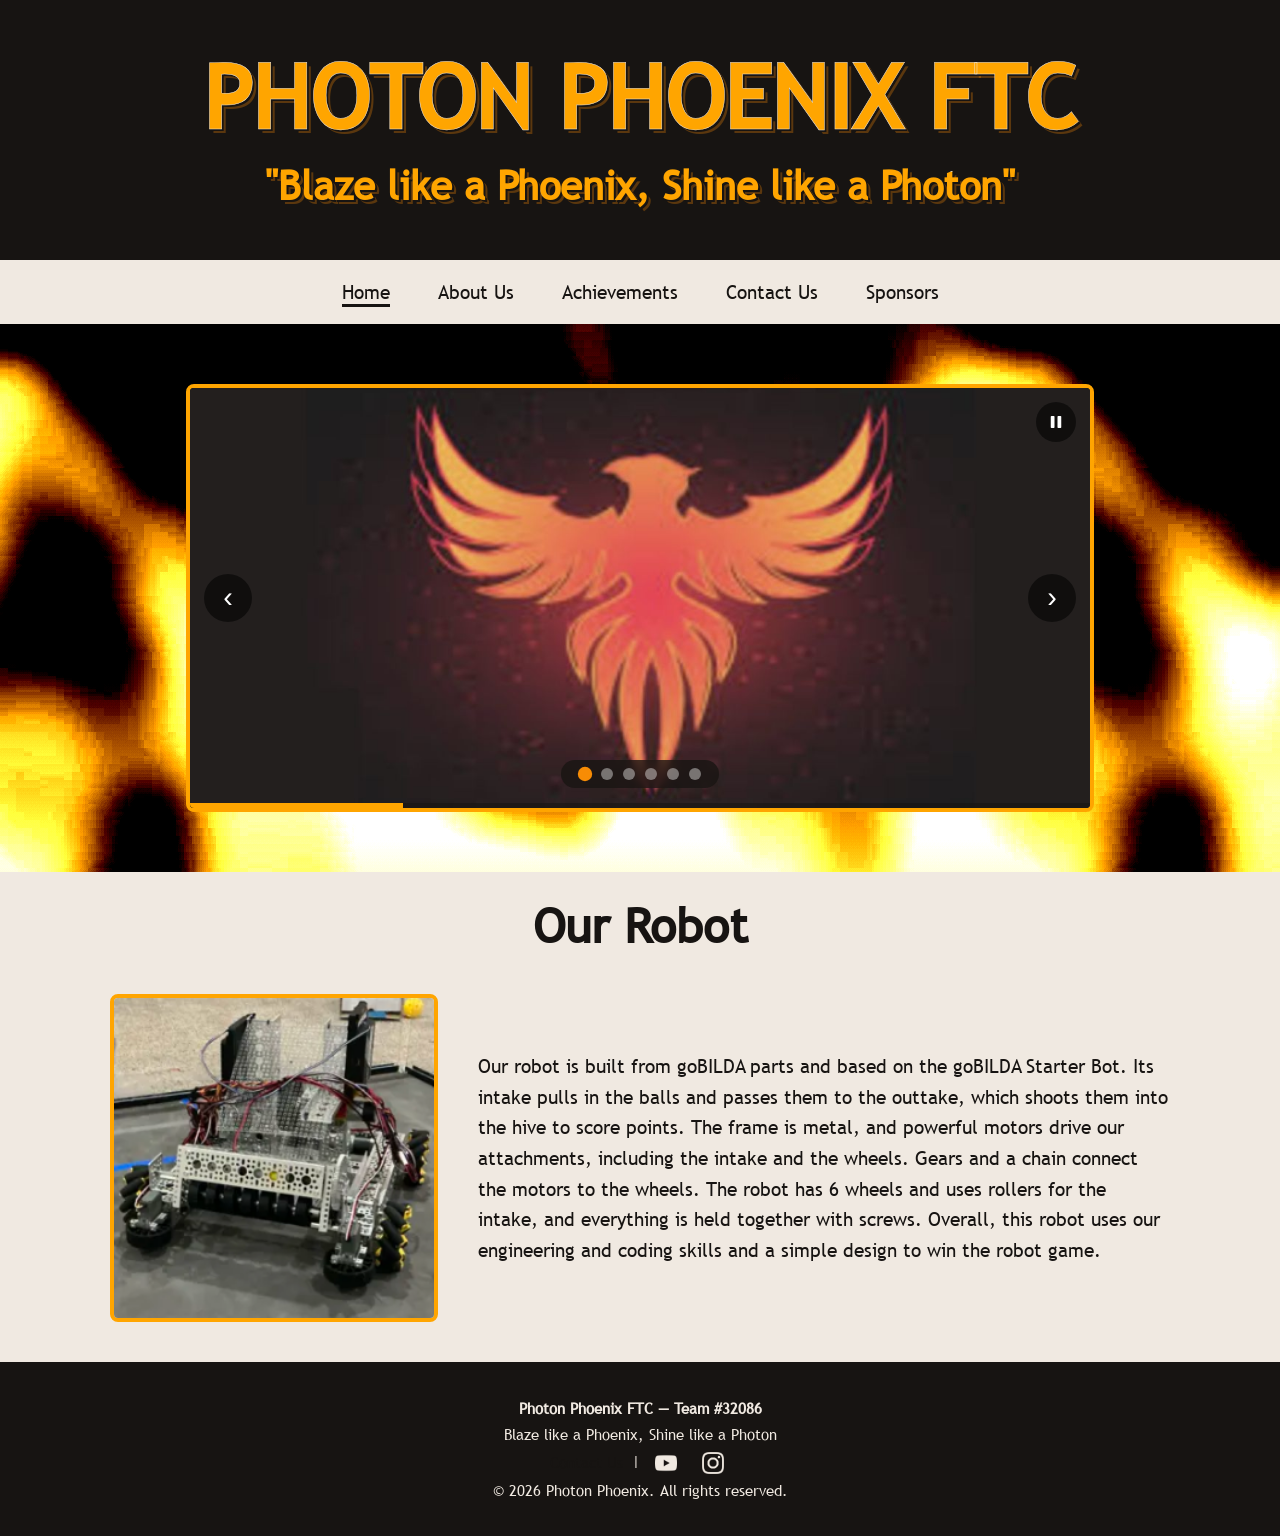
<file: index.html>
<!DOCTYPE html>
<html lang="en-US">
<head>
  <meta charset="utf-8">
  <meta name="viewport" content="width=device-width, initial-scale=1">
  <title>Home – Photon Phoenix FTC</title>
  <link rel="icon" type="image/png" href="assets/images/icon.png">
  <link rel="stylesheet" href="style.css">
  <script src="script.js" defer></script>
</head>
<body>
  <header class="title-banner">
    <h1>PHOTON PHOENIX FTC</h1>
    <h2>"Blaze like a Phoenix, Shine like a Photon"</h2>
  </header>
  <nav class="site-nav" aria-label="Main">
    <a class="link active" href="index.html" aria-current="page">Home</a> <a class="link" href="about-us.html">About Us</a> <a class="link" href="achievements.html">Achievements</a> <a class="link" href="contact-us.html">Contact Us</a> <a class="link" href="sponsors.html">Sponsors</a>
  </nav>
<main>
  <div class="fire-wrapper">
    <section class="carousel-container" aria-label="Team photos">
      <button type="button" class="carousel-btn prev" onclick="prevImage()" aria-label="Previous image">‹</button>
      <div class="carousel-track">
        <img id="bannerImageBack" src="assets/images/IMG_0383.jpg" alt="Photon Phoenix Team Showcase" class="carousel-slide">
        <img id="bannerImageFront" src="assets/images/IMG_0383.jpg" alt="Photon Phoenix Team Showcase" class="carousel-slide">
      </div>
      <button type="button" class="carousel-toggle" id="carouselToggle" onclick="toggleAutoRotate()" aria-label="Pause slideshow">
        <svg class="icon-pause" viewBox="0 0 24 24" width="18" height="18" aria-hidden="true"><rect x="5" y="4" width="5" height="16" rx="1"/><rect x="14" y="4" width="5" height="16" rx="1"/></svg>
        <svg class="icon-play" viewBox="0 0 24 24" width="18" height="18" aria-hidden="true"><path d="M7 4.5v15a1 1 0 0 0 1.5.86l12-7.5a1 1 0 0 0 0-1.72l-12-7.5A1 1 0 0 0 7 4.5z"/></svg>
      </button>
      <div class="carousel-dots" id="carouselDots"></div>
      <div class="carousel-progress" aria-hidden="true"><div class="carousel-progress-fill" id="carouselProgress"></div></div>
      <button type="button" class="carousel-btn next" onclick="nextImage()" aria-label="Next image">›</button>
    </section>
  </div>

  <h3 style="color: #171412;">Our Robot</h3>
  <section class="section">
    <img src="assets/images/robot.png" alt="Our robot" class="section-logo">
    <p class="intro-text">
Our robot is built from goBILDA parts and based on the goBILDA Starter Bot. Its intake pulls in the balls and passes them to the outtake, which shoots them into the hive to score points. The frame is metal, and powerful motors drive our attachments, including the intake and the wheels. Gears and a chain connect the motors to the wheels. The robot has 6 wheels and uses rollers for the intake, and everything is held together with screws. Overall, this robot uses our engineering and coding skills and a simple design to win the robot game.
    </p>
  </section>
</main>
<footer>
  <p><strong>Photon Phoenix FTC — Team #32086</strong></p>
  <p>Blaze like a Phoenix, Shine like a Photon</p>
  <p>
    <a href="contact-us.html">Contact Us</a> |
    <a href="https://www.youtube.com/@FTC_PhotonPhoenix"><img src="assets/images/youtube.png" alt="YouTube" class="social-icon"></a>
    <a href="https://instagram.com"><img src="assets/images/instagram.png" alt="Instagram" class="social-icon"></a>
  </p>
  <p>&copy; 2026 Photon Phoenix. All rights reserved.</p>
</footer>
</body>
</html>
</file>
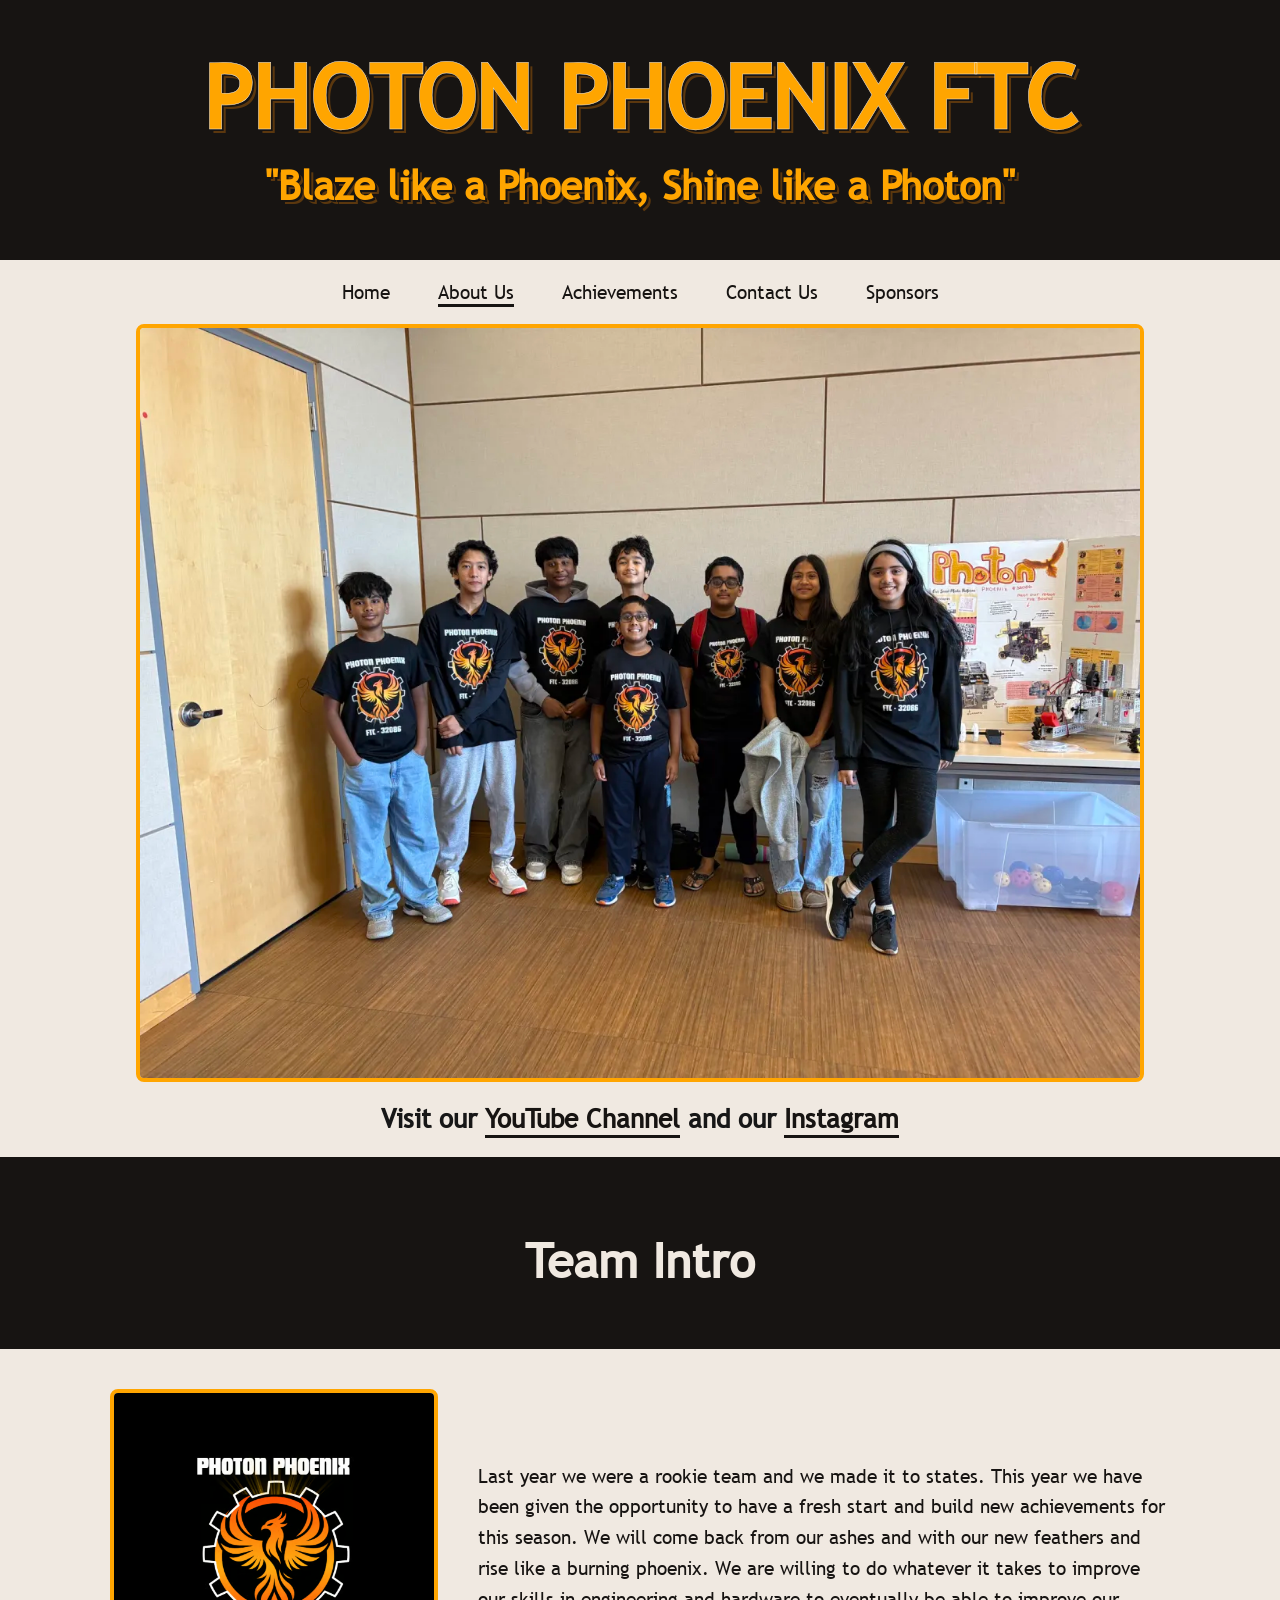
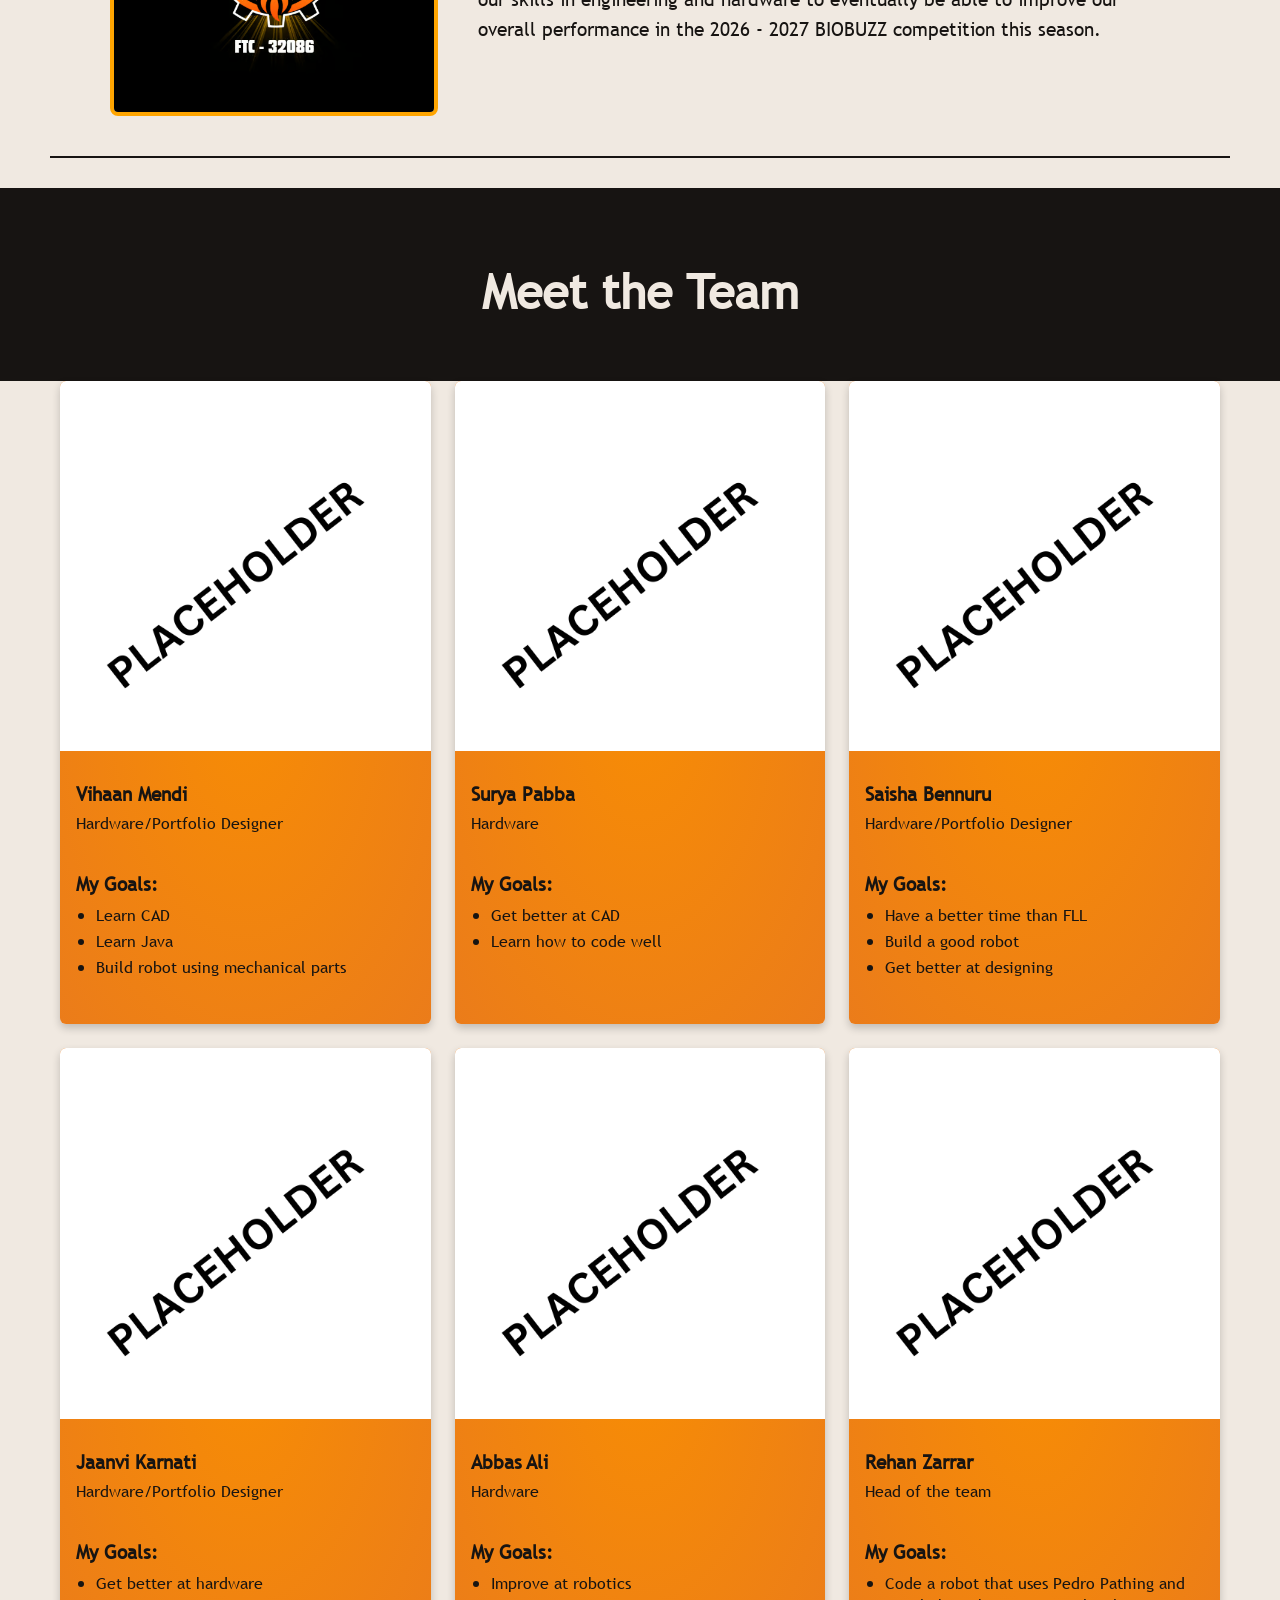
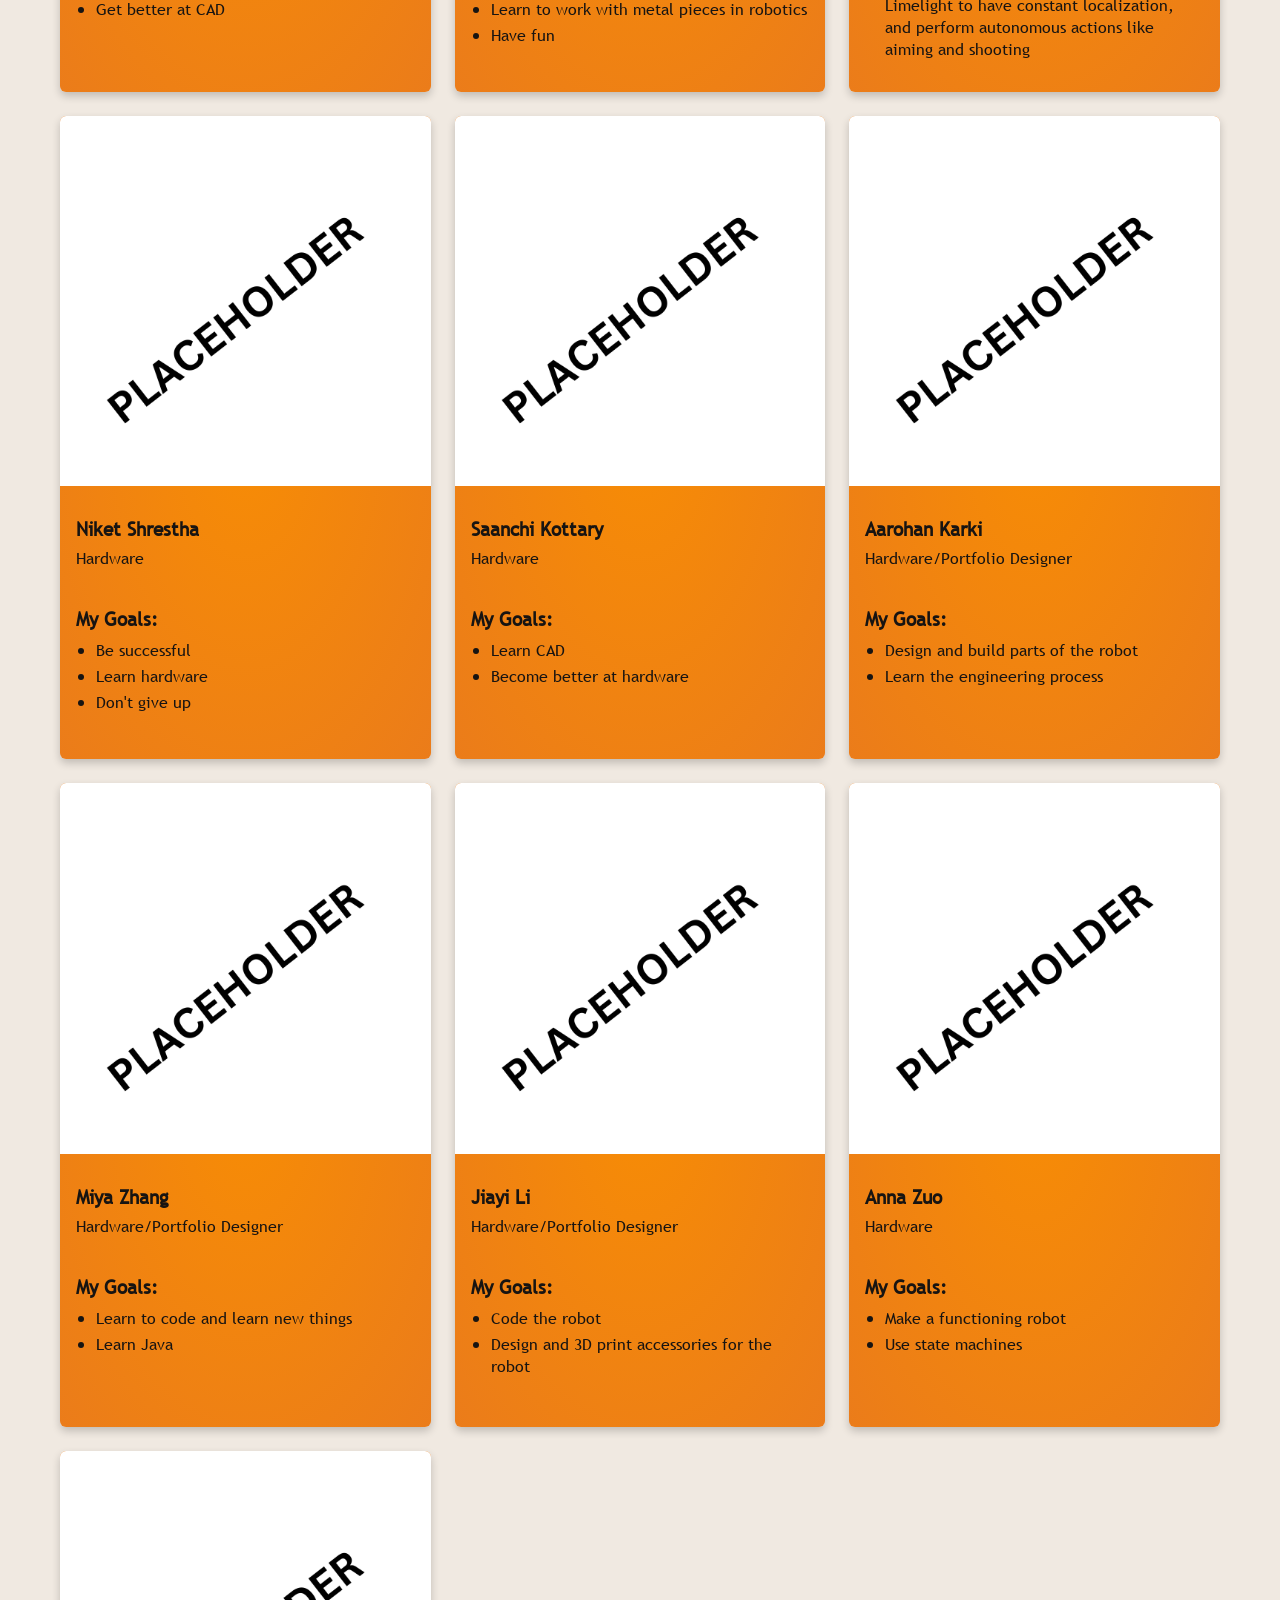
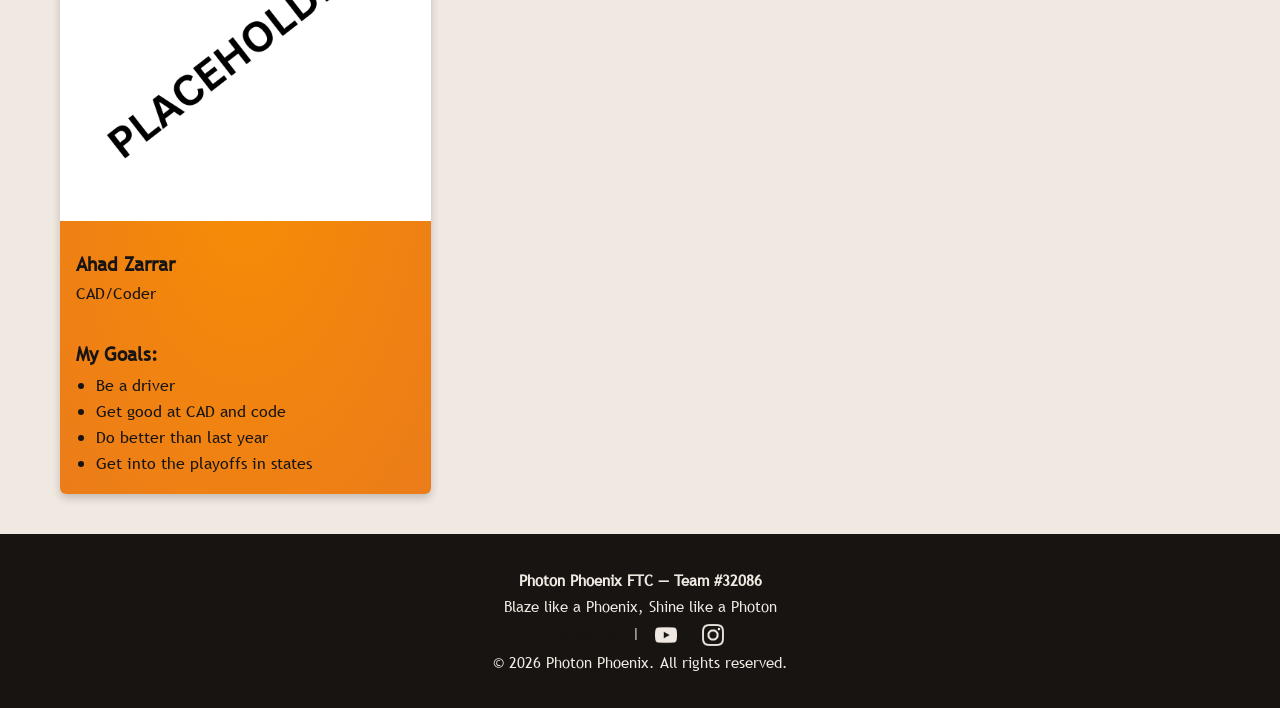
<file: about-us.html>
<!DOCTYPE html>
<html lang="en-US">
<head>
  <meta charset="utf-8">
  <meta name="viewport" content="width=device-width, initial-scale=1">
  <title>About Us – Photon Phoenix FTC</title>
  <link rel="icon" type="image/png" href="assets/images/icon.png">
  <link rel="stylesheet" href="style.css">
</head>
<body>
  <header class="title-banner">
    <h1>PHOTON PHOENIX FTC</h1>
    <h2>"Blaze like a Phoenix, Shine like a Photon"</h2>
  </header>
  <nav class="site-nav" aria-label="Main">
    <a class="link" href="index.html">Home</a> <a class="link active" href="about-us.html" aria-current="page">About Us</a> <a class="link" href="achievements.html">Achievements</a> <a class="link" href="contact-us.html">Contact Us</a> <a class="link" href="sponsors.html">Sponsors</a>
  </nav>
<main>
  <div class="centered"><img src="assets/images/team.png" alt="Photon Phoenix team" class="section-logo3"></div>

  <h4 class="external-links">Visit our <a class="link active" href="https://www.youtube.com/@FTC_PhotonPhoenix">YouTube Channel</a> and our <a class="link active" href="https://instagram.com">Instagram</a></h4>
<br/>
  <header class="title-banner">
    <h3>Team Intro</h3>
  </header>

  <section class="section">
    <img src="assets/images/mainlogo.png" alt="Photon Phoenix Logo" class="section-logo">
    <p class="intro-text">
Last year we were a rookie team and we made it to states. This year we have been given the opportunity to have a fresh start and build new achievements for this season. We will come back from our ashes and with our new feathers and rise like a burning phoenix. We are willing to do whatever it takes to improve our skills in engineering and hardware to eventually be able to improve our overall performance in the 2026 - 2027 BIOBUZZ competition this season.
    </p>
  </section>

  <hr class="page-divider">

  <header class="title-banner">
    <h3>Meet the Team</h3>
  </header>

  <div class="row">
    <div class="column">
      <div class="card">
        <img src="assets/images/vihaan.jpg" alt="Vihaan Mendi" loading="lazy">
        <div class="container">
          <h4>Vihaan Mendi</h4>
          <p class="title">Hardware/Portfolio Designer</p>
          <h4>My Goals:</h4>
          <ul>
          <li>Learn CAD</li>
          <li>Learn Java</li>
          <li>Build robot using mechanical parts</li>
          </ul>
        </div>
      </div>
    </div>
    <div class="column">
      <div class="card">
        <img src="assets/images/surya.jpg" alt="Surya Pabba" loading="lazy">
        <div class="container">
          <h4>Surya Pabba</h4>
          <p class="title">Hardware</p>
          <h4>My Goals:</h4>
          <ul>
          <li>Get better at CAD</li>
          <li>Learn how to code well</li>
          </ul>
        </div>
      </div>
    </div>
    <div class="column">
      <div class="card">
        <img src="assets/images/saisha.jpg" alt="Saisha Bennuru" loading="lazy">
        <div class="container">
          <h4>Saisha Bennuru</h4>
          <p class="title">Hardware/Portfolio Designer</p>
          <h4>My Goals:</h4>
          <ul>
          <li>Have a better time than FLL</li>
          <li>Build a good robot</li>
          <li>Get better at designing</li>
          </ul>
        </div>
      </div>
    </div>
    <div class="column">
      <div class="card">
        <img src="assets/images/jaanvi.jpg" alt="Jaanvi Karnati" loading="lazy">
        <div class="container">
          <h4>Jaanvi Karnati</h4>
          <p class="title">Hardware/Portfolio Designer</p>
          <h4>My Goals:</h4>
          <ul>
          <li>Get better at hardware</li>
          <li>Get better at CAD</li>
          </ul>
        </div>
      </div>
    </div>
    <div class="column">
      <div class="card">
        <img src="assets/images/abbas.jpg" alt="Abbas Ali" loading="lazy">
        <div class="container">
          <h4>Abbas Ali</h4>
          <p class="title">Hardware</p>
          <h4>My Goals:</h4>
          <ul>
          <li>Improve at robotics</li>
          <li>Learn to work with metal pieces in robotics</li>
          <li>Have fun</li>
          </ul>
        </div>
      </div>
    </div>
    <div class="column">
      <div class="card">
        <img src="assets/images/rehan.jpg" alt="Rehan Zarrar" loading="lazy">
        <div class="container">
          <h4>Rehan Zarrar</h4>
          <p class="title">Head of the team</p>
          <h4>My Goals:</h4>
          <ul>
          <li>Code a robot that uses Pedro Pathing and Limelight to have constant localization, and perform autonomous actions like aiming and shooting</li>
          </ul>
        </div>
      </div>
    </div>
    <div class="column">
      <div class="card">
        <img src="assets/images/niket.jpg" alt="Niket Shrestha" loading="lazy">
        <div class="container">
          <h4>Niket Shrestha</h4>
          <p class="title">Hardware</p>
          <h4>My Goals:</h4>
          <ul>
          <li>Be successful</li>
          <li>Learn hardware</li>
          <li>Don't give up</li>
          </ul>
        </div>
      </div>
    </div>
    <div class="column">
      <div class="card">
        <img src="assets/images/saanchi.jpg" alt="Saanchi Kottary" loading="lazy">
        <div class="container">
          <h4>Saanchi Kottary</h4>
          <p class="title">Hardware</p>
          <h4>My Goals:</h4>
          <ul>
          <li>Learn CAD</li>
          <li>Become better at hardware</li>
          </ul>
        </div>
      </div>
    </div>
    <div class="column">
      <div class="card">
        <img src="assets/images/aarohan.jpg" alt="Aarohan Karki" loading="lazy">
        <div class="container">
          <h4>Aarohan Karki</h4>
          <p class="title">Hardware/Portfolio Designer</p>
          <h4>My Goals:</h4>
          <ul>
          <li>Design and build parts of the robot</li>
          <li>Learn the engineering process</li>
          </ul>
        </div>
      </div>
    </div>
    <div class="column">
      <div class="card">
        <img src="assets/images/miya.jpg" alt="Miya Zhang" loading="lazy">
        <div class="container">
          <h4>Miya Zhang</h4>
          <p class="title">Hardware/Portfolio Designer</p>
          <h4>My Goals:</h4>
          <ul>
          <li>Learn to code and learn new things</li>
          <li>Learn Java</li>
          </ul>
        </div>
      </div>
    </div>
    <div class="column">
      <div class="card">
        <img src="assets/images/jiayi.jpg" alt="Jiayi Li" loading="lazy">
        <div class="container">
          <h4>Jiayi Li</h4>
          <p class="title">Hardware/Portfolio Designer</p>
          <h4>My Goals:</h4>
          <ul>
          <li>Code the robot</li>
          <li>Design and 3D print accessories for the robot</li>
          </ul>
        </div>
      </div>
    </div>
    <div class="column">
      <div class="card">
        <img src="assets/images/anna.jpg" alt="Anna Zuo" loading="lazy">
        <div class="container">
          <h4>Anna Zuo</h4>
          <p class="title">Hardware</p>
          <h4>My Goals:</h4>
          <ul>
          <li>Make a functioning robot</li>
          <li>Use state machines</li>
          </ul>
        </div>
      </div>
    </div>
    <div class="column">
      <div class="card">
        <img src="assets/images/ahad.jpg" alt="Ahad Zarrar" loading="lazy">
        <div class="container">
          <h4>Ahad Zarrar</h4>
          <p class="title">CAD/Coder</p>
          <h4>My Goals:</h4>
          <ul>
          <li>Be a driver</li>
          <li>Get good at CAD and code</li>
          <li>Do better than last year</li>
          <li>Get into the playoffs in states</li>
          </ul>
        </div>
      </div>
    </div>
  </div>
</main>
<footer>
  <p><strong>Photon Phoenix FTC — Team #32086</strong></p>
  <p>Blaze like a Phoenix, Shine like a Photon</p>
  <p>
    <a href="contact-us.html">Contact Us</a> |
    <a href="https://www.youtube.com/@FTC_PhotonPhoenix"><img src="assets/images/youtube.png" alt="YouTube" class="social-icon"></a>
    <a href="https://instagram.com"><img src="assets/images/instagram.png" alt="Instagram" class="social-icon"></a>
  </p>
  <p>&copy; 2026 Photon Phoenix. All rights reserved.</p>
</footer>
</body>
</html>
</file>
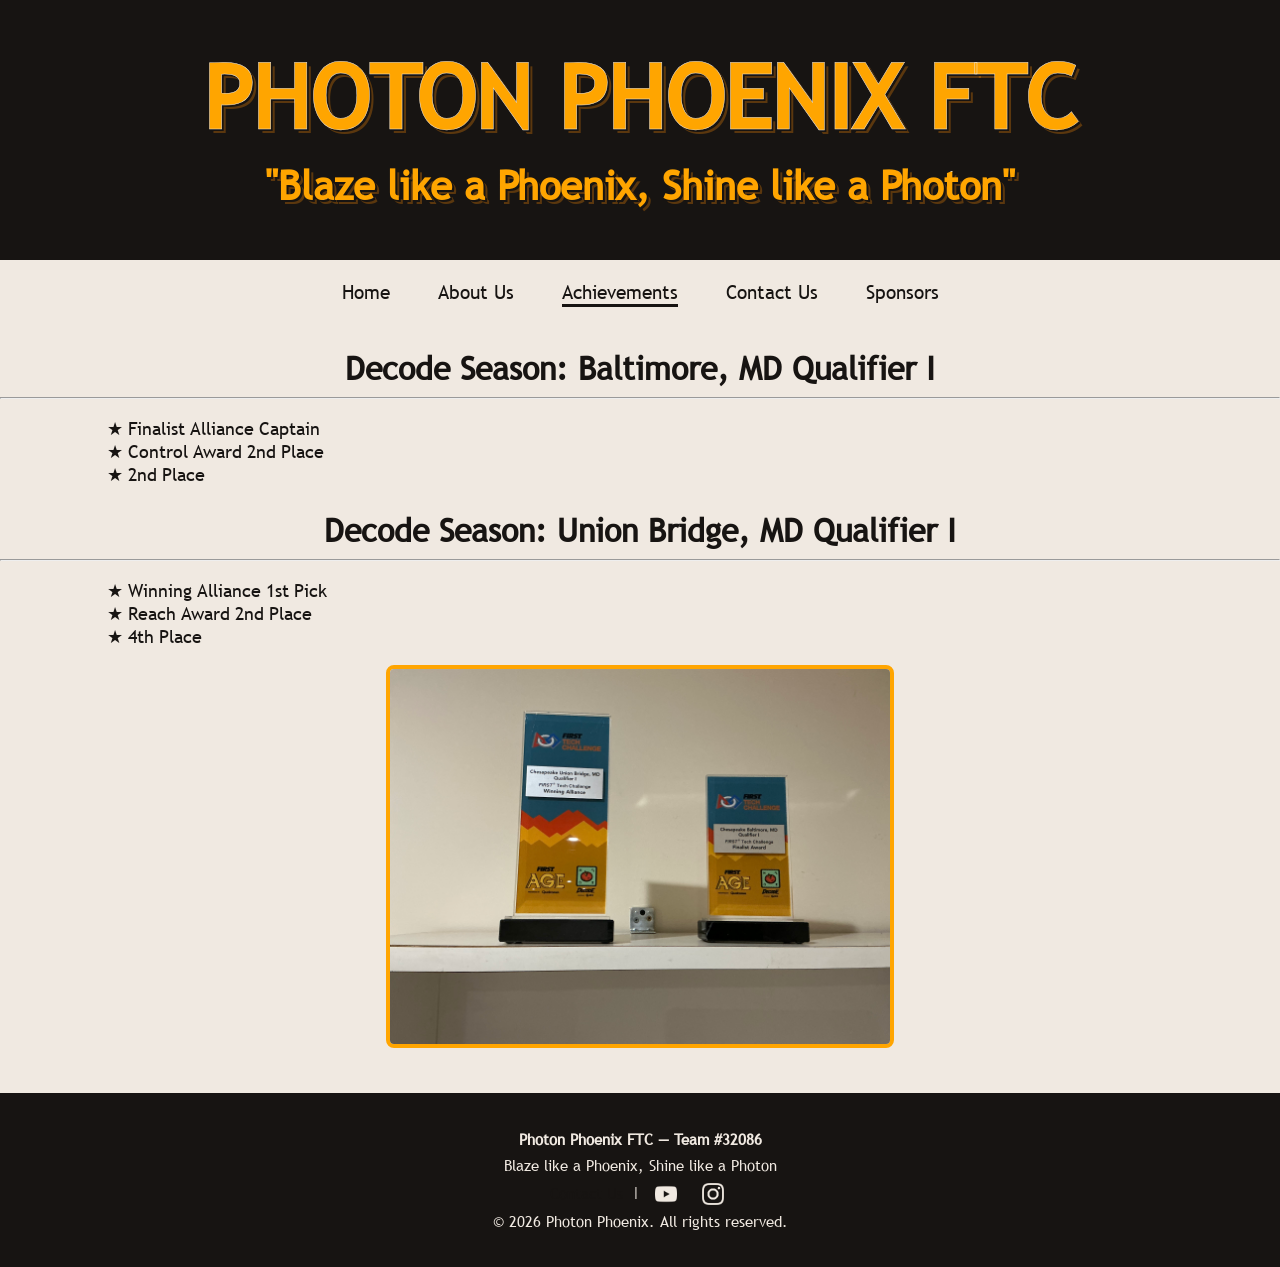
<file: achievements.html>
<!DOCTYPE html>
<html lang="en-US">
<head>
  <meta charset="utf-8">
  <meta name="viewport" content="width=device-width, initial-scale=1">
  <title>Achievements – Photon Phoenix FTC</title>
  <link rel="icon" type="image/png" href="assets/images/icon.png">
  <link rel="stylesheet" href="style.css">
</head>
<body>
  <header class="title-banner">
    <h1>PHOTON PHOENIX FTC</h1>
    <h2>"Blaze like a Phoenix, Shine like a Photon"</h2>
  </header>
  <nav class="site-nav" aria-label="Main">
    <a class="link" href="index.html">Home</a> <a class="link" href="about-us.html">About Us</a> <a class="link active" href="achievements.html" aria-current="page">Achievements</a> <a class="link" href="contact-us.html">Contact Us</a> <a class="link" href="sponsors.html">Sponsors</a>
  </nav>
<main>
  <h3 class="section-heading">Decode Season: Baltimore, MD Qualifier I</h3>
  <hr>
  <ul class="achievements-list">
    <li>Finalist Alliance Captain</li>
    <li>Control Award 2nd Place</li>
    <li>2nd Place</li>
  </ul>

  <h3 class="section-heading">Decode Season: Union Bridge, MD Qualifier I</h3>
  <hr>
  <ul class="achievements-list">
    <li>Winning Alliance 1st Pick</li>
    <li>Reach Award 2nd Place</li>
    <li>4th Place</li>
  </ul>

  <div class="centered"><img src="assets/images/Awards.png" alt="Awards the team has won" class="section-logo2"></div>
</main>
<footer>
  <p><strong>Photon Phoenix FTC — Team #32086</strong></p>
  <p>Blaze like a Phoenix, Shine like a Photon</p>
  <p>
    <a href="contact-us.html">Contact Us</a> |
    <a href="https://www.youtube.com/@FTC_PhotonPhoenix"><img src="assets/images/youtube.png" alt="YouTube" class="social-icon"></a>
    <a href="https://instagram.com"><img src="assets/images/instagram.png" alt="Instagram" class="social-icon"></a>
  </p>
  <p>&copy; 2026 Photon Phoenix. All rights reserved.</p>
</footer>
</body>
</html>
</file>
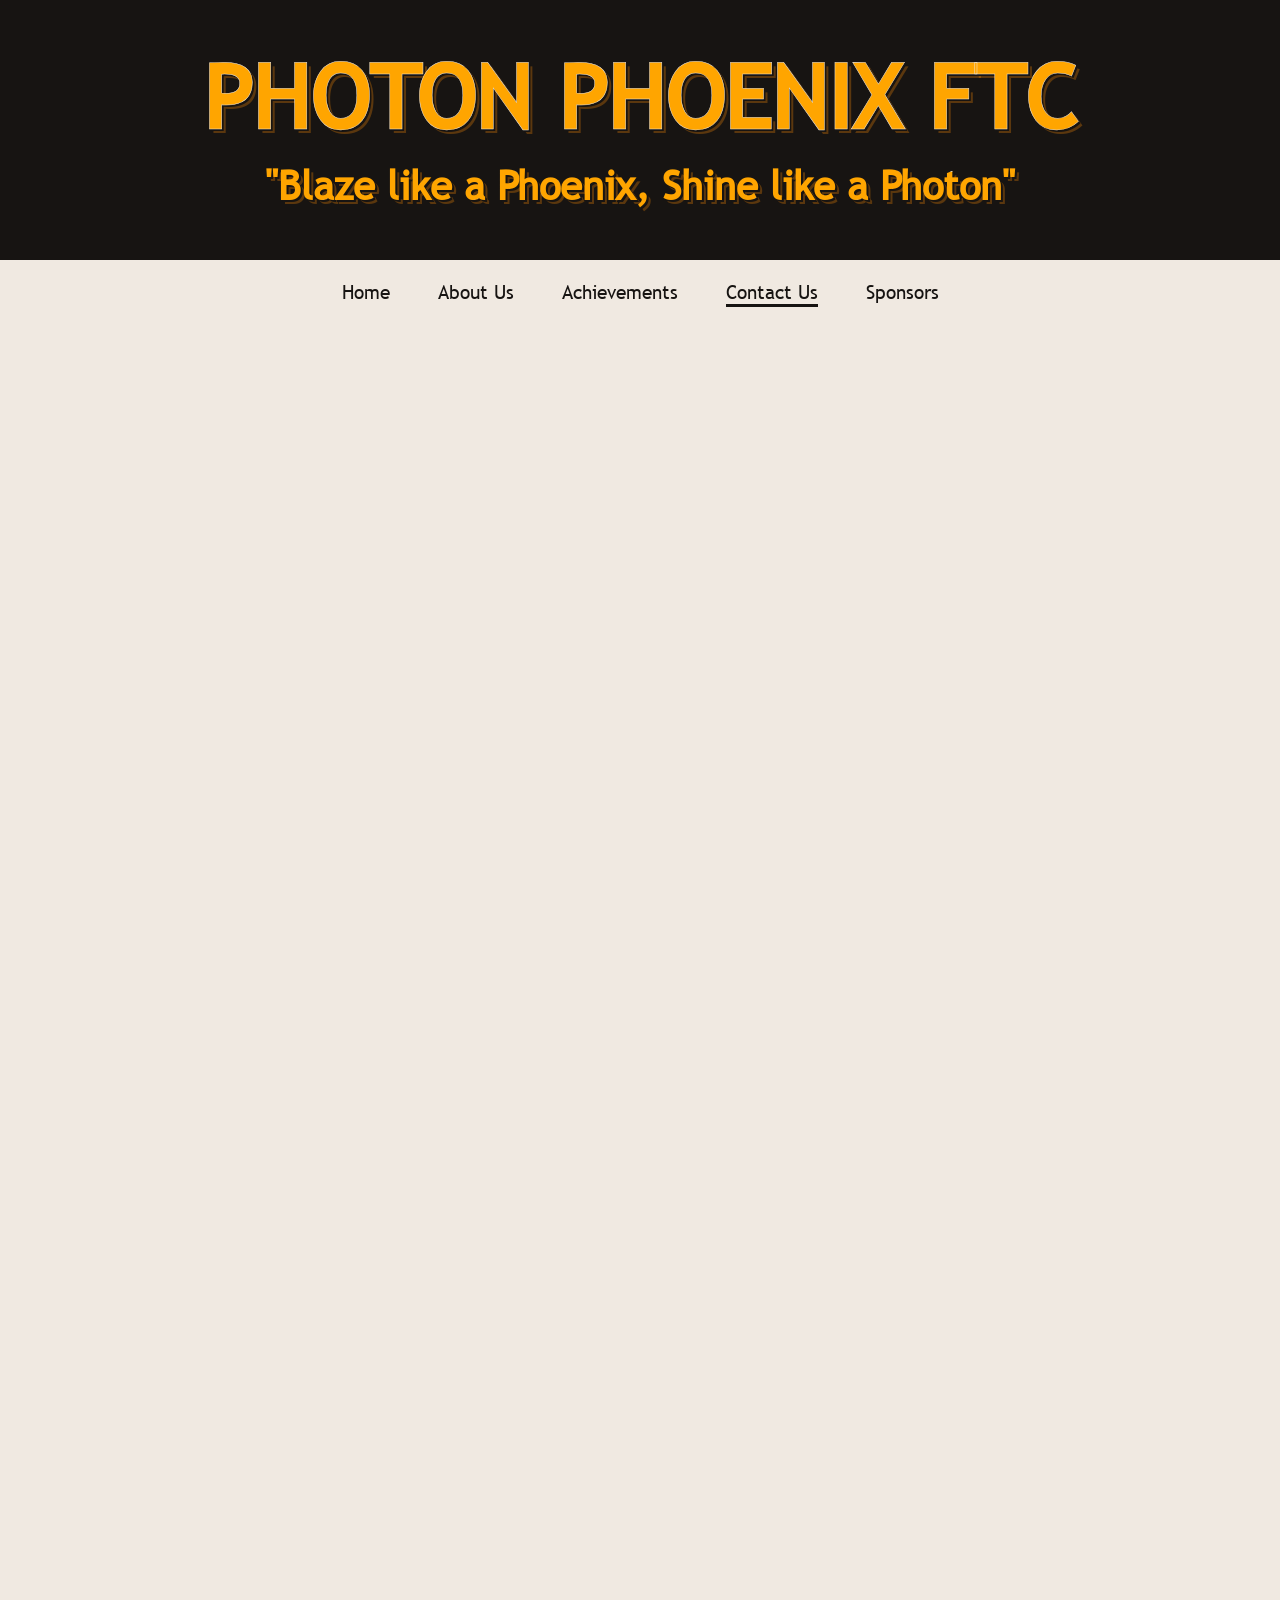
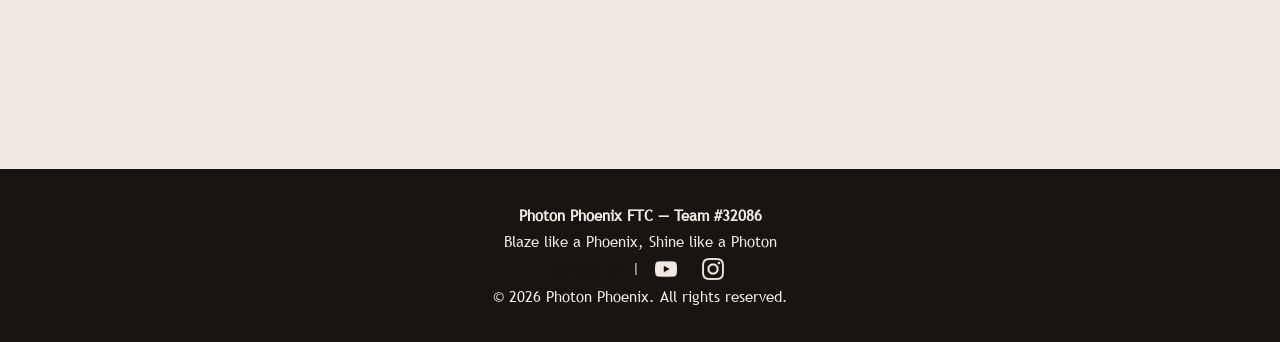
<file: contact-us.html>
<!DOCTYPE html>
<html lang="en-US">
<head>
  <meta charset="utf-8">
  <meta name="viewport" content="width=device-width, initial-scale=1">
  <title>Contact Us – Photon Phoenix FTC</title>
  <link rel="icon" type="image/png" href="assets/images/icon.png">
  <link rel="stylesheet" href="style.css">
</head>
<body>
  <header class="title-banner">
    <h1>PHOTON PHOENIX FTC</h1>
    <h2>"Blaze like a Phoenix, Shine like a Photon"</h2>
  </header>
  <nav class="site-nav" aria-label="Main">
    <a class="link" href="index.html">Home</a> <a class="link" href="about-us.html">About Us</a> <a class="link" href="achievements.html">Achievements</a> <a class="link active" href="contact-us.html" aria-current="page">Contact Us</a> <a class="link" href="sponsors.html">Sponsors</a>
  </nav>
<main class="centered">
  <iframe title="Contact form" src="https://docs.google.com/forms/d/e/1FAIpQLSeuHJ-6d4AAM0w6exNwshLzQYIxE4TdLSXii9MM186ajxhHqQ/viewform?embedded=true" width="800" height="1400">Loading…</iframe>
</main>
<footer>
  <p><strong>Photon Phoenix FTC — Team #32086</strong></p>
  <p>Blaze like a Phoenix, Shine like a Photon</p>
  <p>
    <a href="contact-us.html">Contact Us</a> |
    <a href="https://www.youtube.com/@FTC_PhotonPhoenix"><img src="assets/images/youtube.png" alt="YouTube" class="social-icon"></a>
    <a href="https://instagram.com"><img src="assets/images/instagram.png" alt="Instagram" class="social-icon"></a>
  </p>
  <p>&copy; 2026 Photon Phoenix. All rights reserved.</p>
</footer>
</body>
</html>
</file>
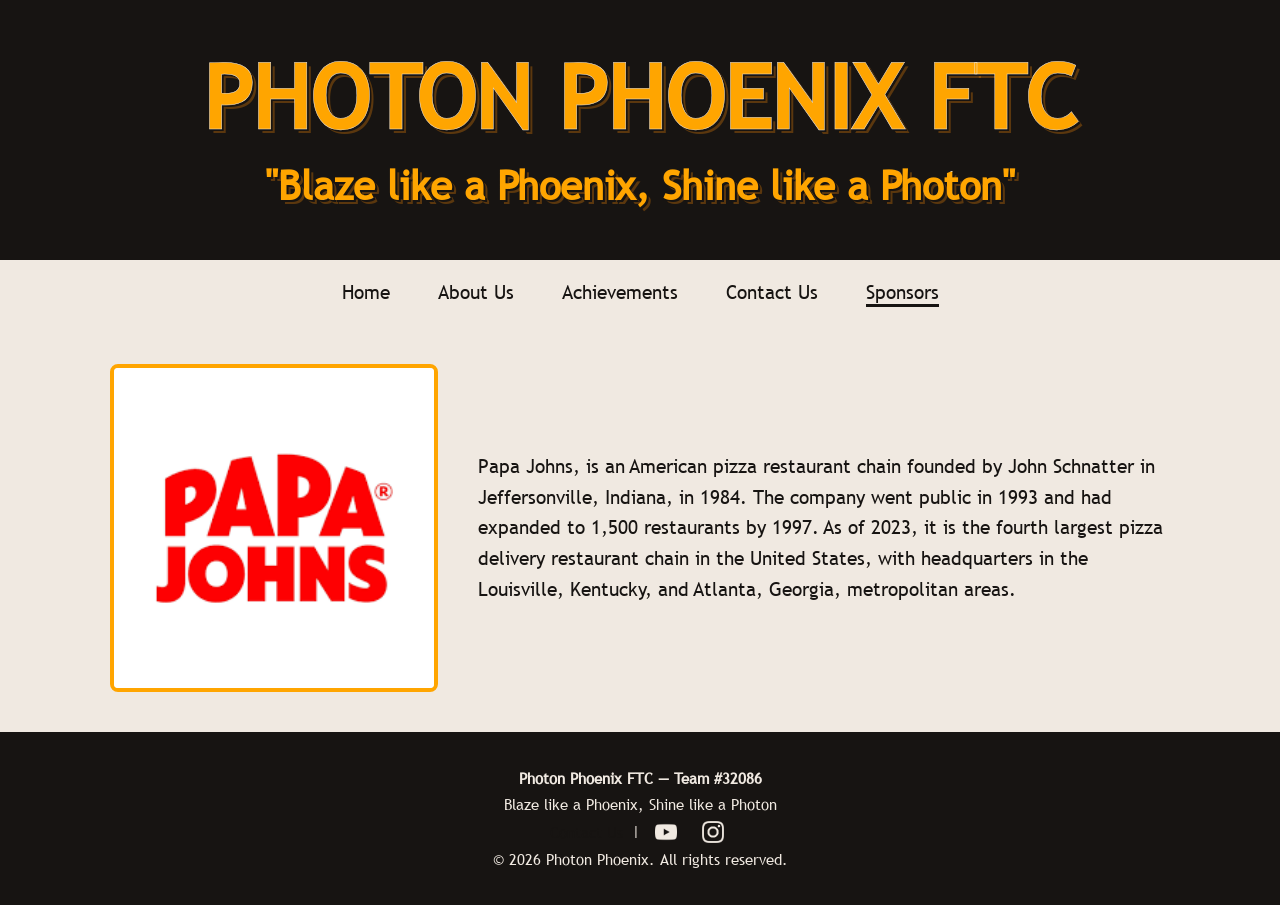
<file: sponsors.html>
<!DOCTYPE html>
<html lang="en-US">
<head>
  <meta charset="utf-8">
  <meta name="viewport" content="width=device-width, initial-scale=1">
  <title>Sponsors – Photon Phoenix FTC</title>
  <link rel="icon" type="image/png" href="assets/images/icon.png">
  <link rel="stylesheet" href="style.css">
</head>
<body>
  <header class="title-banner">
    <h1>PHOTON PHOENIX FTC</h1>
    <h2>"Blaze like a Phoenix, Shine like a Photon"</h2>
  </header>
  <nav class="site-nav" aria-label="Main">
    <a class="link" href="index.html">Home</a> <a class="link" href="about-us.html">About Us</a> <a class="link" href="achievements.html">Achievements</a> <a class="link" href="contact-us.html">Contact Us</a> <a class="link active" href="sponsors.html" aria-current="page">Sponsors</a>
  </nav>
<main>
  <section class="section">
    <img src="assets/images/papajohns.png" alt="Papa Johns" class="section-logo">
    <p class="intro-text">Papa Johns, is an American pizza restaurant chain founded by John Schnatter in Jeffersonville, Indiana, in 1984. The company went public in 1993 and had expanded to 1,500 restaurants by 1997. As of 2023, it is the fourth largest pizza delivery restaurant chain in the United States, with headquarters in the Louisville, Kentucky, and Atlanta, Georgia, metropolitan areas.</p>
  </section>
</main>
<footer>
  <p><strong>Photon Phoenix FTC — Team #32086</strong></p>
  <p>Blaze like a Phoenix, Shine like a Photon</p>
  <p>
    <a href="contact-us.html">Contact Us</a> |
    <a href="https://www.youtube.com/@FTC_PhotonPhoenix"><img src="assets/images/youtube.png" alt="YouTube" class="social-icon"></a>
    <a href="https://instagram.com"><img src="assets/images/instagram.png" alt="Instagram" class="social-icon"></a>
  </p>
  <p>&copy; 2026 Photon Phoenix. All rights reserved.</p>
</footer>
</body>
</html>
</file>
<file: style.css>
@font-face {
  font-family: 'myFont';
  src: url('fonts/trebuc.ttf');
}

body {
  margin: 0;
  font-family: 'myFont', sans-serif;
  background-color: #f0e9e1;
  color: #000000;
}


.title-banner {
  padding: 50px 20px;
  text-align: center;
  background-color: #171412;
}

h1 {
  margin: 0;
  font-size: clamp(2.5rem, 8vw, 5.5rem);
  line-height: 1.1;
  color: orange;
  -webkit-text-stroke: .5px #f0e9e1;
  text-shadow: 2px 2px 0px #171412, 4px 4px 0px rgba(247, 140, 5, 0.3);
}

h2 {
  margin-top: 15px;
  margin-bottom: 0;
  font-size: clamp(1.5rem, 4vw, 2.5rem);
  line-height: 1.2;
  color: orange;
  -webkit-text-stroke: .01px #f0e9e1;
  text-shadow: 2px 2px 0px #171412, 4px 4px 0px rgba(247, 140, 5, 0.3);
}

h3 {
  margin-top: 25px;
  margin-bottom: 10px;
  font-size: clamp(2.5rem, 4vw, 3rem);
  line-height: 1.2;
  color: #f0e9e1;
  text-align: center;
}

h4 {
  margin-top: 15px;
  margin-bottom: 0;
  font-size: 1.2rem;
}
.site-nav {
  display: flex;
  flex-wrap: wrap;
  justify-content: center;
  gap: 12px 48px;
  padding: 20px 16px;
  font-size: 1.2rem;
}
h6 { 
  color: #f0e9e1;
  text-align: center;
  font-size: 1.2rem;
}


a:link {
  color: #171412;
  text-decoration: none;
  word-spacing: normal;
}
a:visited {
  color: #171412;
  text-decoration: none;
}
a:hover {
  color: #171412;
  font-weight: 20;
} 

.link {
  position: relative;
}
.link:after {
  content: '';
  position: absolute;
  width: 0; height: 3px;
  display: block;
  margin-top: 0px;
  right: 0;
  background: #171412;
  transition: width .2s ease;
  -webkit-transition: width .2s ease;
  pointer-events: none; 
}
 
.link:hover:after {
  width: 100%;
  left: 0;
  background: #171412;
}
.link.active:after {
  width: 100%;
  left: 0;
  background: #171412;
}
.link.active:hover:after {
  width: 0;
  left: auto;
  right: 0;
}


.fire-wrapper {
  position: relative;
  width: 100%;
  padding: 40px 0; 
  display: flex;
  justify-content: center;
  align-items: center;
  overflow: hidden;
  background-color: #171412;
  clear: both;
}

.fire-wrapper::before {
  content: "";
  position: absolute;
  top: 0;
  left: 0;
  width: 100%;
  height: 100%;
  z-index: 1;
  background-image: url('noise.jpg'), url('noise.jpg'), linear-gradient(#fff, #999);
  background-blend-mode: difference, difference, normal;
  filter: sepia(1) contrast(6);
  animation: sliding 5s linear infinite;
}

@keyframes sliding {
  from { background-position: 1536px 9216px, 0 7168px, 0 0; }
  to   { background-position: 512px 0, 1024px 0, 0 0; }
}

.carousel-container {
  position: relative;
  z-index: 2;
  width: 100%;
  max-width: 900px;
  margin: 20px auto;
  overflow: hidden;
  border-radius: 8px;
  border-style: solid;
  border-width: 4px;
  border-color: orange;
}

.carousel-track {
  position: relative;
  width: 100%;
  height: 420px;
}

.carousel-slide {
  position: absolute;
  top: 0;
  left: 0;
  width: 100%;
  height: 100%;
  object-fit: cover;
  display: block;
}

#bannerImageBack {
  z-index: 1;
}

#bannerImageFront {
  z-index: 2;
  opacity: 1;
  transition: opacity 0.8s ease-in-out; 
}

.carousel-container img {
  width: 100%;
  height: 420px;
  object-fit: cover;
  display: block;
}

.carousel-btn {
  position: absolute;
  top: 50%;
  transform: translateY(-50%);
  background-color: rgba(0, 0, 0, 0.55);
  border: none;
  color: white;
  font-size: 1.8rem;
  line-height: 1;
  width: 48px;
  height: 48px;
  border-radius: 50%;
  cursor: pointer;
  display: flex;
  align-items: center;
  justify-content: center;
  transition: background-color 0.2s, transform 0.2s;
  user-select: none;
  z-index: 15;
}

.carousel-btn:hover {
  background-color: rgba(24, 12, 1, 0.9);
  transform: translateY(-50%) scale(1.1);
}

.carousel-btn.prev {
  left: 14px;
}

.carousel-btn.next {
  right: 14px;
}

.carousel-dots {
  position: absolute;
  bottom: 20px; 
  left: 50%;
  transform: translateX(-50%); 
  display: flex;
  align-items: center;
  gap: 10px;
  background-color: rgba(23, 20, 18, 0.75); 
  padding: 8px 18px;                     
  border-radius: 20px;                   
  backdrop-filter: blur(6px);            
  z-index: 10; 
}

.dot {
  width: 12px;
  height: 12px;
  background-color: rgba(255, 255, 255, 0.4);
  border-radius: 50%;
  cursor: pointer;
  transition: background-color 0.3s ease, transform 0.2s ease;
}

.dot.active {
  background-color: rgb(247, 140, 5);
  transform: scale(1.2);
}

.dot:hover {
  background-color: rgba(255, 255, 255, 0.8);
}


.carousel-progress {
  position: absolute;
  left: 0;
  right: 0;
  bottom: 0;
  height: 5px;
  background-color: rgba(23, 20, 18, 0.55);
  z-index: 12;
  pointer-events: none;
}

.carousel-progress-fill {
  width: 100%;
  height: 100%;
  background-color: orange;
  transform: scaleX(0);
  transform-origin: left center;
}


.carousel-toggle {
  position: absolute;
  top: 14px;
  right: 14px;
  width: 40px;
  height: 40px;
  padding: 0;
  border: none;
  border-radius: 50%;
  background-color: rgba(0, 0, 0, 0.55);
  color: white;
  cursor: pointer;
  display: flex;
  align-items: center;
  justify-content: center;
  transition: background-color 0.2s, transform 0.2s;
  z-index: 15;
}

.carousel-toggle:hover {
  background-color: rgba(24, 12, 1, 0.9);
  transform: scale(1.1);
}

.carousel-toggle:focus-visible,
.carousel-btn:focus-visible {
  outline: 3px solid orange;
  outline-offset: 2px;
}

.carousel-toggle svg {
  fill: currentColor;
}

.carousel-toggle .icon-play,
.carousel-toggle.paused .icon-pause {
  display: none;
}

.carousel-toggle.paused .icon-play {
  display: block;
}

@media screen and (max-width: 768px) {
  .carousel-track {
    height: 260px;
  }
  .carousel-container img {
    height: 260px;
  }
}

.row {
  display: grid;
  grid-template-columns: repeat(3, minmax(0, 1fr));
  grid-auto-rows: 1fr;
  gap: 24px;
  max-width: 1200px;
  margin: 0 auto;
  padding: 0 20px;
  box-sizing: border-box;
  clear: both;
}

.column {
  display: flex;
  min-width: 0;
}

.card {
  display: flex;
  flex-direction: column;
  width: 100%;
  box-shadow: 0 4px 8px 0 rgba(0, 0, 0, 0.2);
  background-image: radial-gradient(rgb(247, 140, 5), rgb(235, 124, 26));
  border-radius: 6px;
  overflow: hidden;
  color: #171412;
}

.card img {
  display: block;
  width: 100%;
  aspect-ratio: 1 / 1;
  object-fit: cover;
}

.card > br {
  display: none;
}

.container {
  flex: 1;
  padding: 16px;
  overflow-wrap: anywhere;
}

.card .title {
  margin: 6px 0 0;
  line-height: 1.4;
  min-height: 2.8em;
}

.card ul {
  margin: 8px 0 0;
  padding-left: 1.25rem;
}

.card li {
  margin-bottom: 4px;
}

.card li br {
  display: none;
}

@media screen and (max-width: 900px) {
  .row {
    grid-template-columns: repeat(2, minmax(0, 1fr));
  }
}

@media screen and (max-width: 600px) {
  .row {
    grid-template-columns: 1fr;
    grid-auto-rows: auto;
    gap: 16px;
    padding: 0 16px;
  }
  .card .title {
    min-height: 0;
  }
}


.section {
  display: flex;
  align-items: center;
  justify-content: center;
  gap: 40px;
  max-width: 1100px;
  margin: 40px auto;
  padding: 0 20px;
  box-sizing: border-box;
}

.section-logo {
  max-width: 320px;
  width: 100%;
  height: auto;
  flex-shrink: 0;
  border-style: solid;
  border-color: orange;
  border-width: 4px;
  border-radius: 8px;
}
.section-logo2 {
  max-width: 500px;
  width: 100%;
  height: auto;
  flex-shrink: 0;
  border-style: solid;
  border-color: orange;
  border-width: 4px;
  border-radius: 8px;
}
.section-logo3 {
  max-width: 1000px;
  width: 100%;
  height: auto;
  flex-shrink: 0;
  border-style: solid;
  border-color: orange;
  border-width: 4px;
  border-radius: 8px;
}

.intro-text {
  font-size: 1.2rem;
  line-height: 1.6;
  color: #171412;
  margin: 0;
  min-width: 0;
  overflow-wrap: break-word;
}

@media screen and (max-width: 768px) {
  .title-banner {
    padding: 30px 16px;
  }
  .site-nav {
    gap: 8px 24px;
    font-size: 1.05rem;
  }
  .section {
    flex-direction: column;
    gap: 20px;
  }
  .intro-text {
    font-size: 1.05rem;
  }
}

iframe {
  max-width: 100%;
  border: 0;
}

.section-heading {
  color: #171412;
  font-size: 2rem;
}

.achievements-list {
  margin-left: 6%;
  padding-left: 4%;
  font-size: 1.1rem;
  color: #171412;
  list-style-type: '★ ';
}

.page-divider {
  width: 92%;
  margin: 30px auto;
  border: 1px solid #171412;
}

.centered { text-align: center; }

.external-links {
  word-spacing: normal;
  color: #171717;
  text-align: center;
  font-size: 1.6rem;
}


footer {
  clear: both; 
  background-color: #171412;
  color: #f0e9e1;
  text-align: center;
  padding: 30px 15px;
  margin-top: 40px;
}

footer p {
  margin: 6px 0;
  font-size: 0.95rem;
}

footer a {
  color: #f0e9e1;
  text-decoration: underline;
  margin: 0 4px;
  vertical-align: middle;
}

footer a:hover {
  color: #ffe0b2;
}

.social-icon {
  width: 22px;
  height: 22px;
  vertical-align: middle;
  margin: 0 6px;
}


.site-header {
  display: flex;
  align-items: center;
  justify-content: center;
  gap: 28px;
}
.header-logo {
  width: clamp(72px, 12vw, 130px);
  height: auto;
  border-radius: 50%;
  flex-shrink: 0;
}
@media screen and (max-width: 600px) {
  .site-header { flex-direction: column; gap: 14px; }
}

.section-title { color: #171412; }
</file>
